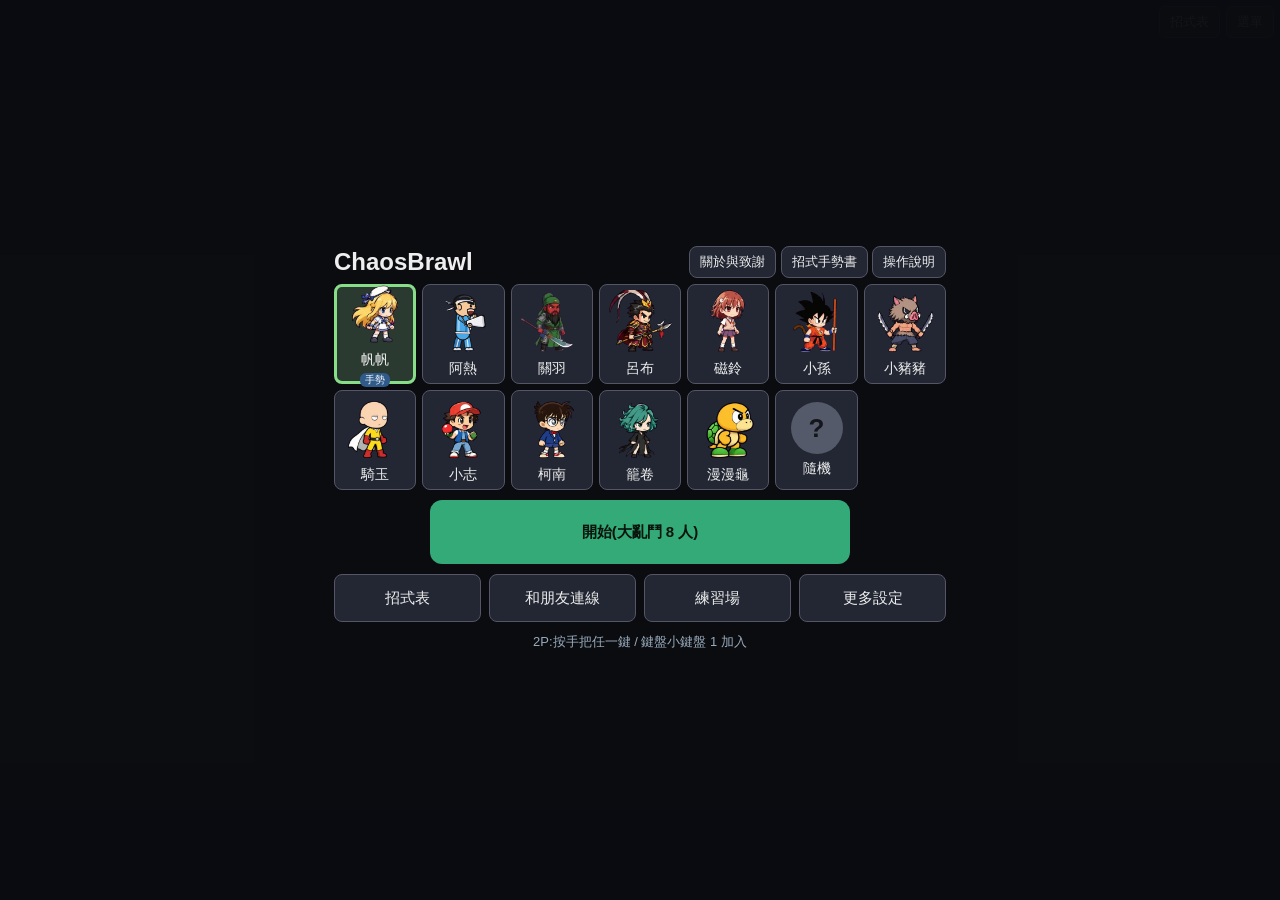
<file: index.html>
<!DOCTYPE html>
<html lang="zh-Hant">
<head>
<meta charset="utf-8">
<meta name="viewport" content="width=device-width, initial-scale=1, maximum-scale=1, user-scalable=no, viewport-fit=cover">
<meta name="theme-color" content="#14161c">
<meta name="mobile-web-app-capable" content="yes">
<meta name="apple-mobile-web-app-capable" content="yes">
<title>ChaosBrawl</title>
<link rel="manifest" href="manifest.webmanifest">
<link rel="stylesheet" href="css/main.css">
</head>
<body>
<div id="view">
  <canvas id="game" width="800" height="450"></canvas>
  <div id="tools">
    <button id="btn-debug" class="dev" type="button">盒子</button>
    <button id="btn-scn" class="dev" type="button">場景</button>
    <button id="btn-reset" class="dev" type="button">重置</button>
    <button id="btn-moves" type="button">招式表</button>
    <button id="btn-menu" type="button">選單</button>
  </div>
  <div id="result" class="hide">
    <button id="btn-again" type="button">再來一局</button>
    <button id="btn-home" type="button">回首頁</button>
  </div>
  <div id="touch"></div>
  <div id="trainer" class="hide"></div>
  <div id="tut" class="hide"></div>
</div>

<div id="menu">
  <!-- 首頁:頭像列、開始、和朋友連線 / 練習場 / 更多設定 -->
  <section id="home" class="screen">
    <header><h1>ChaosBrawl</h1><span><button id="btn-about" type="button" class="small">關於與致謝</button> <button id="btn-guide" type="button" class="small">招式手勢書</button> <button id="btn-help" type="button" class="small">操作說明</button></span></header>
    <div id="avatars"></div>
    <button id="btn-start" type="button">開始</button>
    <div id="sub-row">
      <button id="btn-moves-home" type="button">招式表</button>
      <button id="btn-online" type="button">和朋友連線</button>
      <button id="btn-practice" type="button">練習場</button>
      <button id="btn-more" type="button">更多設定</button>
    </div>
    <div id="join-hint">2P:按手把任一鍵 / 鍵盤小鍵盤 1 加入</div>
  </section>

  <!-- 更多設定(覆蓋面板,分段按鈕) -->
  <section id="more" class="screen hide">
    <header><h2>更多設定</h2><button id="btn-more-done" type="button" class="small">完成</button></header>
    <div class="field"><label>模式</label><div id="seg-mode" class="seg"></div></div>
    <div class="field"><label>總人數</label><div id="seg-total" class="seg"></div></div>
    <div class="field"><label>電腦強度</label><div id="seg-lvl" class="seg"></div></div>
    <div id="team-opts">
      <div class="field"><label>隊數</label><div id="seg-teams" class="seg"></div></div>
      <div class="field"><label>友軍傷害</label><div id="seg-ff" class="seg"></div></div>
    </div>
    <div class="field"><button id="btn-seats" type="button">自訂每個座位 &gt;</button><span id="custom-note"></span></div>
    <div class="field"><label>手機輔助</label><div id="seg-assist" class="seg"></div><span class="set-note">新手輔助按鈕(每招一顆鈕),只有單機 / 練習場有效,連線一律沒有</span></div>
    <div class="field"><label>更新</label><button id="btn-clear-cache" type="button">清除快取並重新載入</button><span class="set-note">畫面或角色看起來還是舊版時按這裡(不會刪除你的設定)</span></div>
    <div class="field"><label>手勢小抄</label><div id="seg-ring" class="seg"></div><span class="set-note">手勢圈外圍的迷你圖示;自動 = 前 5 場顯示(預設為開)</span></div>
  </section>

  <!-- 自訂每個座位(第二層) -->
  <section id="seats" class="screen hide">
    <header><h2>自訂每個座位</h2><span><button id="btn-seats-reset" type="button" class="small">清除自訂</button> <button id="btn-seats-done" type="button" class="small">完成</button></span></header>
    <div id="slots"></div>
  </section>

  <!-- 和朋友連線(獨立面板) -->
  <section id="netpanel" class="screen hide">
    <header><h2>和朋友連線</h2><button id="btn-net-back" type="button" class="small">返回</button></header>
    <div id="net-note"></div>
    <div id="net-enter" class="row">
      <button id="btn-create" type="button">建立房間</button>
      <span class="grow"></span>
      <input id="in-code" maxlength="4" placeholder="房號" size="5" autocomplete="off">
      <button id="btn-join" type="button">加入</button>
    </div>
    <div id="lobby" class="hide">
      <div class="row"><b>房號 <span id="lb-code"></span></b><button id="btn-copy" type="button" class="small">複製房號</button><span class="grow"></span><button id="btn-leave" type="button" class="small">離開</button></div>
      <div id="lb-seats"></div>
      <div class="row"><label>我的角色</label><div id="lb-avatars"></div></div>
      <div class="row"><button id="btn-go" type="button">開始對戰</button><button id="btn-room-set" type="button" class="small">房間設定 &gt;</button></div>
      <div id="lb-host" class="hide">
        <div class="field"><label>模式</label><div id="seg-lbmode" class="seg"></div></div>
        <div class="field"><label>補滿到</label><div id="seg-lbfill" class="seg"></div></div>
        <div class="field"><label>電腦</label><div id="seg-lblvl" class="seg"></div></div>
        <div class="field lb-team"><label>隊數</label><div id="seg-lbteams" class="seg"></div></div>
        <div class="field lb-team"><label>友軍傷害</label><div id="seg-lbff" class="seg"></div></div>
        <div class="field"><label>保留</label><div id="seg-lbkeep" class="seg"></div></div>
      </div>
    </div>
  </section>

  <!-- 關於與致謝(內容可捲動) -->
  <section id="about" class="screen hide">
    <header><h2>關於與致謝</h2><button id="btn-about-done" type="button" class="small">返回</button></header>
    <div id="about-body">
    <p>本遊戲為非官方同人致敬作品,非營利,與原作者及公司無關,版權歸原權利人所有。</p>
    <h3>致敬</h3>
    <p>《小朋友齊打交》(Little Fighter 2)<br>作者:Marti Wong、Starsky Wong(拼法待使用者核對)</p>
    <h3>靈感來源作品與原作者</h3>
    <ul>
      <li>《龍珠》(Dragon Ball):鳥山明(Akira Toriyama,待使用者核對)</li>
      <li>《BLEACH》:久保帶人(Tite Kubo,待使用者核對)</li>
      <li>《鬼滅之刃》:吾峠呼世晴(Koyoharu Gotouge,待使用者核對)</li>
      <li>《一拳超人》:ONE、村田雄介(Yusuke Murata,待使用者核對)</li>
      <li>《科學超電磁砲》:鎌池和馬(Kazuma Kamachi)、冬川基(Motoi Fuyukawa)(待使用者核對)</li>
      <li>《夏目友人帳》:緑川ゆき(Yuki Midorikawa,待使用者核對)</li>
    </ul>
    <h3>歷史人物</h3>
    <p>關羽、呂布為歷史人物(參見《三國志》《三國演義》)。</p>
    <h3>諷刺戲仿</h3>
    <p>遊戲中兩位政治人物角色為諷刺戲仿對象,並非致敬本人。</p>
    </div>
  </section>

  <!-- 操作說明 -->
  <section id="help" class="screen hide">
    <header><h2>操作說明</h2><button id="btn-help-done" type="button" class="small">關閉</button></header>
    <p>鍵盤 P1:WASD 移動、J 攻擊、L 防禦、K 步 / 技。遊戲沒有跳躍,改用月步:E 前衝、Q 後滑、R / F 縱步上 / 下(也可 K 單按 = 前衝、K + 後 / 上 / 下),靠 HUD 青色「步力條」,不吃 MP。防禦 + 方向 + 攻擊 / K = 必殺技(吃 MP,→ 是面對的方向;每個角色有哪些招看「招式表」,遊戲中按 H 也能開)。</p>
    <p>最強必殺技:HUD 上標示「爆氣」的金色細條是爆氣條,滿了會閃爍並出現提示,這時按 U(或 防 + 攻 + K 同時按)放最強必殺技。爆氣靠出招命中(傷害每 10 點 +2)與被打(受傷每 10 點 +3、被擊倒 +5)累積。</p>
    <p>手機:左半邊滑動移動,把搖桿推到最外圈(左或右)會自動跑。右下的大圈是「手勢圈」:用手指一筆畫出手勢,放開才出招(點一下不會有反應)。往右畫 = 前衝、往左畫 = 後滑、往上 / 下畫 = 縱步;每個角色的 3 招必殺與最強必殺技各有專屬手勢,看首頁「招式手勢書」或遊戲中的「招式表」。圈左邊的小「攻」鈕是普攻(傷害低,用來牽制)、再上面是「防」。爆氣滿了手勢圈外框會亮金光。</p>
    <p><button id="btn-guide-help" type="button" class="small">打開招式手勢書</button></p>
    <p><button id="btn-help-tip" type="button" class="small">再看一次戰鬥操作提示</button></p>
    <p>2P:按手把任一鍵或小鍵盤 1 即加入(方向鍵移動、小鍵盤 1 攻 / 2 技 / 3 防、4 最強必殺技、6 前衝 / 5 後滑 / 8 9 縱步)。</p>
    <p>手把:X 攻、A 單按前衝(A + 搖桿往後 / 上 / 下 = 後滑 / 縱步)、B / RB 防、Y 最強必殺技。</p>
    <p>遊戲中:Enter 或「選單」回首頁。</p>
  </section>
</div>

<div id="rotate"><div><div class="phone"></div>請把手機轉橫</div></div>
<div id="moves" class="hide">
  <div class="mv-head"><h2 id="mv-title"></h2><span><button id="mv-guide" type="button">手勢書</button> <button id="mv-dev" type="button"></button> <button id="mv-close" type="button">關閉</button></span></div>
  <div id="mv-tabs"></div>
  <div id="mv-body"></div>
</div>
<div id="guide" class="hide"></div>
<div id="tip" class="hide"></div>

<script type="module" src="js/main.js"></script>
</body>
</html>
</file>
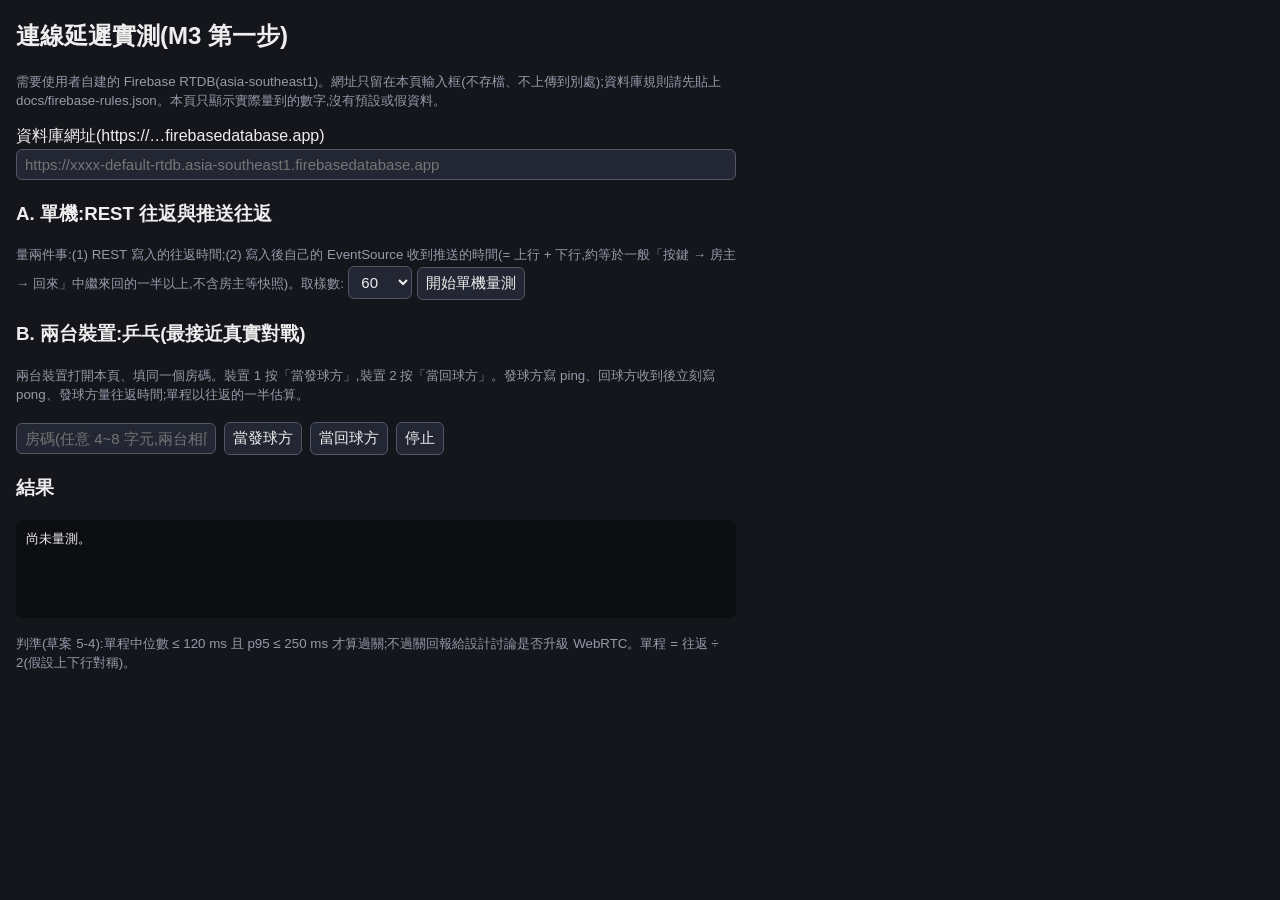
<file: tools/latency.html>
<!DOCTYPE html>
<html lang="zh-Hant">
<head>
<meta charset="utf-8">
<meta name="viewport" content="width=device-width, initial-scale=1">
<title>ChaosBrawl 連線延遲實測</title>
<style>
  body { font-family: "Microsoft JhengHei", sans-serif; background: #14161c; color: #eee; margin: 16px; max-width: 720px; }
  input, select, button { font-size: 15px; padding: 6px 8px; margin: 2px 0; background: #222733; color: #eee; border: 1px solid #556; border-radius: 6px; }
  input { width: 100%; box-sizing: border-box; }
  pre { background: #0c0e12; padding: 10px; border-radius: 6px; white-space: pre-wrap; min-height: 6em; }
  small { color: #99a; }
  .row { display: flex; gap: 8px; align-items: center; flex-wrap: wrap; }
</style>
</head>
<body>
<h2>連線延遲實測(M3 第一步)</h2>
<p><small>需要使用者自建的 Firebase RTDB(asia-southeast1)。網址只留在本頁輸入框(不存檔、不上傳到別處);資料庫規則請先貼上 docs/firebase-rules.json。本頁只顯示實際量到的數字,沒有預設或假資料。</small></p>

<label>資料庫網址(https://…firebasedatabase.app)</label>
<input id="url" placeholder="https://xxxx-default-rtdb.asia-southeast1.firebasedatabase.app" autocomplete="off">

<h3>A. 單機:REST 往返與推送往返</h3>
<p><small>量兩件事:(1) REST 寫入的往返時間;(2) 寫入後自己的 EventSource 收到推送的時間(= 上行 + 下行,約等於一般「按鍵 → 房主 → 回來」中繼來回的一半以上,不含房主等快照)。取樣數:</small>
<select id="n"><option>30</option><option selected>60</option><option>120</option></select>
<button id="runA">開始單機量測</button></p>

<h3>B. 兩台裝置:乒乓(最接近真實對戰)</h3>
<p><small>兩台裝置打開本頁、填同一個房碼。裝置 1 按「當發球方」,裝置 2 按「當回球方」。發球方寫 ping、回球方收到後立刻寫 pong、發球方量往返時間;單程以往返的一半估算。</small></p>
<div class="row"><input id="room" placeholder="房碼(任意 4~8 字元,兩台相同)" style="width:200px">
<button id="runPing">當發球方</button><button id="runPong">當回球方</button><button id="stop">停止</button></div>

<h3>結果</h3>
<pre id="out">尚未量測。</pre>
<p><small>判準(草案 5-4):單程中位數 ≤ 120 ms 且 p95 ≤ 250 ms 才算過關;不過關回報給設計討論是否升級 WebRTC。單程 = 往返 ÷ 2(假設上下行對稱)。</small></p>

<script>
const $ = (id) => document.getElementById(id);
let es = null;
let stopped = false;
const out = (t) => { $('out').textContent = t; };
const base = () => $('url').value.trim().replace(/\/+$/, '');
const sleep = (ms) => new Promise((r) => setTimeout(r, ms));
const stat = (a) => {
  const s = a.slice().sort((x, y) => x - y);
  const q = (p) => s[Math.min(s.length - 1, Math.floor(p * s.length))];
  return { n: s.length, min: s[0], med: q(0.5), p95: q(0.95), max: s[s.length - 1] };
};
const fmt = (name, a) => {
  if (!a.length) return name + ':無資料';
  const r = stat(a);
  return name + ':n=' + r.n + ' min=' + r.min.toFixed(0) + ' 中位=' + r.med.toFixed(0) + ' p95=' + r.p95.toFixed(0) + ' max=' + r.max.toFixed(0) + ' ms';
};
function verdict(oneWay) {
  if (!oneWay.length) return '';
  const r = stat(oneWay);
  return '\n單程估算(往返÷2):中位 ' + r.med.toFixed(0) + ' ms、p95 ' + r.p95.toFixed(0) + ' ms → ' + (r.med <= 120 && r.p95 <= 250 ? '達標' : '未達標(回報給設計)');
}

$('runA').onclick = async () => {
  if (!base()) { out('請先填資料庫網址'); return; }
  stopped = false;
  const n = parseInt($('n').value, 10);
  const id = 'a' + Math.random().toString(36).slice(2, 8);
  const rest = [];
  const push = [];
  let waiter = null;
  try {
    es = new EventSource(base() + '/latency/' + id + '.json');
    es.addEventListener('put', (e) => {
      const m = JSON.parse(e.data);
      if (m.data && m.data.t && waiter) { const w = waiter; waiter = null; w(performance.now()); }
    });
    await sleep(1500);
    for (let i = 0; i < n && !stopped; i++) {
      const t0 = performance.now();
      const p = new Promise((r) => { waiter = r; setTimeout(() => r(null), 3000); });
      const res = await fetch(base() + '/latency/' + id + '.json', { method: 'PUT', body: JSON.stringify({ t: i + 1, s: Date.now() }) });
      const t1 = performance.now();
      if (!res.ok) { out('寫入失敗 HTTP ' + res.status + '(請檢查規則是否包含 latency)'); break; }
      rest.push(t1 - t0);
      const t2 = await p;
      if (t2) push.push(t2 - t0);
      out('量測中 ' + (i + 1) + '/' + n + '\n' + fmt('REST 寫入往返', rest) + '\n' + fmt('寫入→自己收到推送', push));
      await sleep(120);
    }
    await fetch(base() + '/latency/' + id + '.json', { method: 'DELETE' });
  } catch (e) { out('錯誤:' + e.message); }
  if (es) es.close();
  out(fmt('REST 寫入往返', rest) + '\n' + fmt('寫入→自己收到推送', push) + verdict(push.map((x) => x / 1)));
};

function startRoom(role) {
  if (!base() || !$('room').value.trim()) { out('請填資料庫網址與房碼'); return; }
  stopped = false;
  const room = $('room').value.trim();
  const url = base() + '/latency/' + encodeURIComponent(room);
  const rtts = [];
  const sent = {};
  let seq = 0;
  es = new EventSource(url + '.json');
  es.addEventListener('put', async (e) => {
    const m = JSON.parse(e.data);
    const d = m.data;
    if (!d || typeof d !== 'object') return;
    if (role === 'pong' && d.ping && d.ping.q) {
      fetch(url + '/pong.json', { method: 'PUT', body: JSON.stringify({ q: d.ping.q }) });
    }
    if (role === 'ping' && d.pong && d.pong.q && sent[d.pong.q]) {
      rtts.push(performance.now() - sent[d.pong.q]);
      delete sent[d.pong.q];
      out(fmt('往返', rtts) + verdict(rtts.map((x) => x / 2)));
    }
  });
  if (role === 'ping') {
    (async () => {
      await sleep(1500);
      while (!stopped && seq < 200) {
        seq++;
        sent[seq] = performance.now();
        fetch(url + '/ping.json', { method: 'PUT', body: JSON.stringify({ q: seq }) });
        await sleep(400);
      }
    })();
  }
  out(role === 'ping' ? '發球中…(另一台要先按「當回球方」)' : '回球中…');
}
$('runPing').onclick = () => startRoom('ping');
$('runPong').onclick = () => startRoom('pong');
$('stop').onclick = () => { stopped = true; if (es) es.close(); };
</script>
</body>
</html>
</file>
<file: css/main.css>
:root { color-scheme: dark; }
* { box-sizing: border-box; -webkit-tap-highlight-color: transparent; }
html, body {
  margin: 0; padding: 0; width: 100%; height: 100%; overflow: hidden;
  background: #14161c; color: #eee;
  font-family: "Microsoft JhengHei", "PingFang TC", sans-serif;
  touch-action: none; overscroll-behavior: none;
  user-select: none; -webkit-user-select: none; -webkit-touch-callout: none;
}
#view {
  position: fixed;
  top: env(safe-area-inset-top); right: env(safe-area-inset-right);
  bottom: env(safe-area-inset-bottom); left: env(safe-area-inset-left);
  display: flex; align-items: center; justify-content: center;
}
#game { display: block; background: #222; image-rendering: auto; }

#tools { position: absolute; top: 6px; right: 6px; display: flex; gap: 6px; z-index: 5; }
#tools button {
  min-width: 44px; height: 32px; padding: 0 10px; border-radius: 6px;
  border: 1px solid #556; background: rgba(20,22,28,.7); color: #ddd; font-size: 13px;
}
#tools button.on { background: #6a4; color: #000; }

#touch { position: absolute; inset: 0; z-index: 4; display: none; pointer-events: none; }
#touch.show { display: block; }
#touch .zone { position: absolute; left: 0; top: 48px; bottom: 0; width: 50%; pointer-events: auto; touch-action: none; }
#touch .stick-base, #touch .stick-knob {
  position: absolute; border-radius: 50%; pointer-events: none; display: none;
}
#touch .stick-base { width: 112px; height: 112px; margin: -56px 0 0 -56px; border: 2px solid rgba(255,255,255,.35); background: rgba(255,255,255,.08); }
#touch .stick-knob { width: 52px; height: 52px; margin: -26px 0 0 -26px; background: rgba(255,255,255,.35); }
#touch .stick-hint { position: absolute; left: 24px; bottom: 28px; width: 112px; height: 112px; border-radius: 50%; pointer-events: none; border: 2px dashed rgba(255,255,255,.22); background: rgba(255,255,255,.04); }
#touch .stick-hint::after { content: ''; position: absolute; left: 50%; top: 50%; width: 40px; height: 40px; margin: -20px 0 0 -20px; border-radius: 50%; background: rgba(255,255,255,.12); }
#touch .btn {
  position: absolute; border-radius: 50%; pointer-events: auto; touch-action: none;
  display: flex; align-items: center; justify-content: center;
  border: 2px solid rgba(255,255,255,.45); background: rgba(255,255,255,.12);
  color: #fff; font-size: 17px; font-weight: bold;
}
#touch .btn.down { background: rgba(255,255,255,.4); }
#touch .b-atk { width: 58px; height: 58px; right: 201px; bottom: 21px; font-size: 15px; }
#touch .b-def { width: 64px; height: 64px; right: 178px; bottom: 148px; }
#touch .b-ult { width: 62px; height: 62px; right: 18px; bottom: 220px; font-size: 15px; }
#touch .b-ult.off { opacity: .45; filter: grayscale(1); }
#touch .b-ult.ready { background: rgba(255,196,0,.55); border-color: #fff6b0; color: #000; animation: ultPulse .5s ease-in-out infinite alternate; }
@keyframes ultPulse { from { box-shadow: 0 0 4px 1px rgba(255,196,0,.6); } to { box-shadow: 0 0 16px 6px rgba(255,246,176,.95); } }

/* ---- 手勢圈(右下,直徑 150、判定 170)---- */
#touch .g-pad { position: absolute; right: 15px; bottom: 15px; width: 170px; height: 170px; border-radius: 50%; pointer-events: auto; touch-action: none; display: flex; align-items: center; justify-content: center; }
#touch .g-disc { width: 150px; height: 150px; border-radius: 50%; border: 3px solid rgba(255,255,255,.5); background: radial-gradient(circle, rgba(255,255,255,.04) 0, rgba(255,255,255,.12) 100%); pointer-events: none; display: flex; align-items: center; justify-content: center; color: rgba(255,255,255,.28); font-size: 15px; letter-spacing: 2px; }
#touch .g-disc.ready { border-color: #ffe566; animation: padGlow .9s ease-in-out infinite alternate; }
@keyframes padGlow { from { box-shadow: 0 0 6px 2px rgba(255,200,40,.55), inset 0 0 8px rgba(255,200,40,.25); } to { box-shadow: 0 0 22px 8px rgba(255,236,120,.95), inset 0 0 18px rgba(255,220,80,.5); } }
#touch .g-ring { position: absolute; right: 0; bottom: 0; width: 200px; height: 200px; pointer-events: none; }
#touch .g-icon { position: absolute; width: 30px; height: 30px; border-radius: 50%; background: rgba(20,24,34,.75); border: 1px solid rgba(255,255,255,.35); color: #6b7280; display: flex; align-items: center; justify-content: center; pointer-events: none; }
#touch .g-icon svg { display: block; }
#touch .g-icon.lit { color: #fff; border-color: rgba(255,255,255,.8); }
#touch .g-icon.ult { border-color: rgba(255,196,0,.7); }
#touch .g-icon.ult.lit { color: #ffe566; border-color: #ffe566; box-shadow: 0 0 8px rgba(255,220,80,.8); }
#touch .g-canvas { position: absolute; left: 0; top: 0; width: 100%; height: 100%; pointer-events: none; z-index: 5; }

/* ---- 新手輔助按鈕(設定開啟才出現;單機 / 練習場)---- */
#touch .sp-bar { position: absolute; right: 90px; bottom: 220px; display: flex; flex-direction: row-reverse; gap: 5px; z-index: 4; pointer-events: none; }
#touch .sp-btn {
  width: 56px; height: 58px; border-radius: 12px; border: 2px solid rgba(255,255,255,.6); pointer-events: auto; touch-action: none;
  background: rgba(30,34,46,.78); color: #fff; display: flex; flex-direction: column; align-items: center; justify-content: center; text-align: center;
}
#touch .sp-btn b { font-size: 12px; line-height: 1.15; font-weight: bold; }
#touch .sp-btn span { font-size: 10px; color: #cdd; line-height: 1.2; }
#touch .sp-btn.down { background: rgba(255,255,255,.45); }
#touch .sp-btn.off { opacity: .35; filter: grayscale(1); }

/* ---- 招式表面板(首頁與遊戲中共用) ---- */
#moves {
  position: fixed; inset: 0; z-index: 25; background: #0a0c10; display: flex; flex-direction: column;
  padding: env(safe-area-inset-top) env(safe-area-inset-right) env(safe-area-inset-bottom) env(safe-area-inset-left);
}
#moves.hide { display: none; }
#moves button { font-size: 14px; background: #222733; color: #eee; border: 1px solid #556; border-radius: 8px; padding: 4px 10px; height: 34px; }
#moves .mv-head { display: flex; justify-content: space-between; align-items: center; padding: 6px 14px 2px; }
#moves h2 { margin: 0; font-size: 18px; color: #8d8; }
#mv-tabs { display: flex; gap: 4px; padding: 4px 14px; overflow-x: auto; flex: none; touch-action: pan-x; }
#mv-tabs button { flex: none; height: 30px !important; font-size: 13px !important; padding: 2px 10px !important; }
#mv-tabs button.on { background: #3a7 !important; color: #08140c !important; border-color: #3a7 !important; font-weight: bold; }
#mv-body { flex: 1; min-height: 0; overflow-y: auto; -webkit-overflow-scrolling: touch; touch-action: pan-y; padding: 0 14px 10px; display: grid; grid-template-columns: 1fr 1fr; gap: 0 18px; align-content: start; }
#mv-body h3 { margin: 8px 0 4px; font-size: 14px; color: #8d8; }
#mv-body ul { margin: 2px 0; padding-left: 18px; font-size: 13px; line-height: 1.5; }
.mv-row { background: #1b1f2a; border-radius: 8px; padding: 6px 10px; margin: 5px 0; }
.mv-top { display: flex; justify-content: space-between; align-items: baseline; font-size: 14px; }
.mv-cost { font-size: 12px; color: #6cf; }
.mv-ult .mv-cost { color: #ffc400; }
.mv-cmd { font-size: 13px; color: #ffd84a; margin: 2px 0; }
.mv-desc { font-size: 13px; color: #cdd; line-height: 1.5; margin: 3px 0; }
.mv-note { font-size: 12px; color: #99a; margin-top: 6px; line-height: 1.5; }
@media (max-width: 700px), (max-height: 420px) and (max-width: 700px) { #mv-body { grid-template-columns: 1fr; } }
@media (max-height: 420px) {
  #moves .mv-head { padding: 3px 12px 0; }
  #moves h2 { font-size: 16px; }
  #moves button { height: 30px; font-size: 13px; }
  #mv-tabs { padding: 3px 12px; }
  #mv-tabs button { height: 26px !important; }
  #mv-body { padding: 0 12px 6px; }
  #mv-body h3 { margin: 5px 0 2px; }
  .mv-row { padding: 4px 8px; margin: 3px 0; }
  .mv-desc, .mv-cmd { margin: 1px 0; }
}

/* ---- 第一次戰鬥提示層 ---- */
#tip { position: fixed; inset: 0; z-index: 26; background: rgba(0,0,0,.5); display: flex; align-items: center; justify-content: center; }
#tip.hide { display: none; }
.tip-card { width: min(520px, 94%); background: rgba(20,24,34,.95); border: 2px solid #8d8; border-radius: 12px; padding: 10px 16px; }
.tip-card h3 { margin: 0 0 6px; font-size: 16px; color: #8d8; text-align: center; }
.tip-row { display: flex; gap: 10px; font-size: 14px; line-height: 1.5; padding: 2px 0; }
.tip-row b { flex: none; width: 92px; color: #ffd84a; }
@media (max-height: 420px) { .tip-card { padding: 6px 14px; } .tip-row { font-size: 13px; line-height: 1.35; } }

.dev { display: none; }
body.debug .dev { display: inline-block; }

#result { position: absolute; left: 0; right: 0; bottom: 18%; z-index: 6; display: flex; gap: 14px; justify-content: center; }
#result.hide { display: none; }
#result button { min-width: 150px; height: 56px; font-size: 20px; border-radius: 10px; border: 2px solid #8d8; background: #2a6; color: #fff; }
#result #btn-home { background: rgba(20,22,28,.85); border-color: #667; }

/* ---- 選單:首頁 / 更多設定 / 座位 / 連線 / 說明 ---- */
#menu {
  position: fixed; inset: 0; z-index: 20; background: rgba(10,12,16,.96);
  display: flex; align-items: center; justify-content: center; overflow: hidden;
  padding: env(safe-area-inset-top) env(safe-area-inset-right) env(safe-area-inset-bottom) env(safe-area-inset-left);
}
#menu.hide { display: none; }
#menu .screen { width: min(640px, 100%); max-height: 100%; padding: 8px 14px; overflow: hidden; }
#menu .screen.hide, #menu .hide { display: none; }
#menu header { display: flex; justify-content: space-between; align-items: center; margin-bottom: 6px; }
#menu h1 { margin: 0; font-size: 24px; }
#menu h2 { margin: 0; font-size: 18px; color: #8d8; }
#menu button, #menu select, #menu input {
  font-size: 15px; background: #222733; color: #eee; border: 1px solid #556; border-radius: 8px; padding: 4px 10px;
}
#menu button.small { height: 32px; font-size: 13px; }
#menu button:disabled, #menu input:disabled { opacity: .4; }
#menu .row { display: flex; gap: 8px; align-items: center; margin: 8px 0; }
#menu .grow { flex: 1; }
#menu small, #net-note { color: #99a; font-size: 12px; }

#avatars { display: grid; grid-template-columns: repeat(7, 1fr); gap: 6px; margin: 6px 0 10px; }
.avatar { width: 100%; min-width: 0; height: 100px; display: flex; flex-direction: column; align-items: center; justify-content: center; gap: 6px; padding: 4px !important; }
.avatar i { width: 52px; height: 52px; border-radius: 50%; display: flex; align-items: center; justify-content: center; font-style: normal; font-size: 26px; font-weight: bold; color: #14161c; }
.avatar canvas.pic { width: 64px; height: 64px; flex: none; }
.avatar span { font-size: 14px; }
.avatar.on { border: 3px solid #8d8 !important; background: #2b3a30 !important; }
.avatar.sm { width: 48px; height: 48px; border-radius: 50%; }
.avatar.sm i { width: 34px; height: 34px; font-size: 18px; }
#lb-avatars { display: flex; flex-wrap: wrap; gap: 6px; }

#btn-start { display: block; width: min(420px, 100%); height: 64px; margin: 0 auto 10px; font-size: 22px; font-weight: bold; background: #3a7 !important; color: #08140c !important; border: 0 !important; border-radius: 12px !important; }
#sub-row { display: flex; gap: 8px; }
#sub-row button { flex: 1; height: 48px; }
#join-hint { margin-top: 8px; height: 24px; line-height: 24px; text-align: center; font-size: 13px; color: #9ab; cursor: pointer; }

.field { display: flex; align-items: center; gap: 10px; margin: 8px 0; }
.field > label { width: 72px; color: #aab; font-size: 14px; }
.seg { display: flex; gap: 4px; flex-wrap: wrap; }
.seg button { min-width: 44px; height: 40px; }
.seg button.on { background: #3a7 !important; color: #08140c !important; border-color: #3a7 !important; font-weight: bold; }
#btn-seats { height: 44px; }
#custom-note { color: #8d8; font-size: 13px; }

#slots { display: grid; grid-template-columns: 1fr 1fr; gap: 4px 10px; }
#slots .slot { display: flex; gap: 4px; align-items: center; }
#slots .slot span { width: 14px; text-align: center; color: #aab; font-size: 12px; }
#slots select { font-size: 12px; padding: 2px 2px; min-width: 0; height: 34px; }
#slots select:first-of-type { flex: 1.3; }
#slots select:nth-of-type(2) { flex: 1; }
#slots select.team { width: 54px; flex: none; }

#netpanel, #seats { overflow-y: auto !important; }
#netpanel.off #net-enter { opacity: .45; }
#lb-seats { display: grid; grid-template-columns: repeat(4, 1fr); gap: 4px; margin: 8px 0; }
#lb-seats .cell { background: #1b1f2a; border-radius: 8px; padding: 6px; font-size: 13px; display: flex; align-items: center; gap: 6px; min-height: 36px; }
#lb-seats .cell i { width: 12px; height: 12px; border-radius: 50%; flex: none; }
#in-code { width: 80px; text-transform: uppercase; }
#btn-go { height: 48px; min-width: 160px; background: #3a7 !important; color: #08140c !important; font-weight: bold; }
#about { display: flex; flex-direction: column; }
#about-body { overflow-y: auto; -webkit-overflow-scrolling: touch; touch-action: pan-y; font-size: 14px; line-height: 1.6; min-height: 0; }
#about-body p, #about-body ul { margin: 4px 0; }
#about-body ul { padding-left: 20px; }
#about-body h3 { margin: 10px 0 2px; font-size: 14px; color: #8d8; }
#help p { margin: 6px 0; font-size: 14px; line-height: 1.5; }

@media (max-height: 420px) {
  #menu .screen { padding: 4px 12px; }
  #menu h1 { font-size: 20px; }
  .avatar { height: 74px; gap: 2px; }
  .avatar i { width: 40px; height: 40px; font-size: 20px; }
  .avatar canvas.pic { width: 46px; height: 46px; }
  .avatar span { font-size: 12px; }
  #avatars { gap: 4px; }
  #btn-start { height: 60px; margin-bottom: 8px; }
  #avatars { margin: 4px 0 8px; }
  .field { margin: 5px 0; }
}

@media (max-height: 340px) {
  .avatar { height: 60px; padding: 2px !important; }
  .avatar i { width: 32px; height: 32px; font-size: 16px; }
  .avatar canvas.pic { width: 38px; height: 38px; }
  .avatar span { font-size: 11px; }
  #avatars { margin: 2px 0 6px; }
  #btn-start { height: 48px; margin-bottom: 6px; }
}
#home, #help, #more { overflow-y: auto !important; }

#rotate {
  position: fixed; inset: 0; z-index: 30; background: #14161c;
  display: none; align-items: center; justify-content: center; text-align: center; font-size: 22px;
}
#rotate .phone {
  width: 44px; height: 76px; margin: 0 auto 18px; border: 4px solid #eee; border-radius: 8px;
  animation: turn 1.8s ease-in-out infinite;
}
@keyframes turn { 0%, 30% { transform: rotate(0); } 70%, 100% { transform: rotate(-90deg); } }
@media (orientation: portrait) {
  #rotate { display: flex; }
}

/* ---- 練習場手勢訓練面板 ---- */
#trainer { position: absolute; top: 6px; left: 50%; transform: translateX(-50%); z-index: 6; width: 330px; max-width: 58%; background: rgba(14,18,26,.82); border: 1px solid #556; border-radius: 10px; padding: 4px 6px 5px; }
#trainer.hide { display: none; }
#trainer .tr-row { display: flex; gap: 3px; justify-content: center; }
#trainer .tr-btn { width: 33px; height: 30px; padding: 0; border-radius: 7px; border: 1px solid #667; background: #222733; color: #aab; display: flex; align-items: center; justify-content: center; }
#trainer .tr-btn.on { background: #2f6f4a; border-color: #8d8; color: #fff; }
#trainer .tr-btn.done { box-shadow: inset 0 0 0 2px #ffd23a; }
#trainer .tr-info { margin-top: 3px; font-size: 12px; line-height: 1.35; color: #cdd; text-align: center; min-height: 16px; }
#trainer .tr-info b { color: #ffd84a; }
#trainer .tr-info .star { color: #ffd23a; }
#trainer .tr-opt { display: flex; gap: 6px; justify-content: center; margin-top: 3px; }
#trainer .tr-opt button { height: 24px; font-size: 12px; padding: 0 8px; border-radius: 6px; border: 1px solid #667; background: #222733; color: #ccd; }

/* ---- 首次戰鬥互動教學 ---- */
#tut { position: absolute; top: 6px; left: 50%; transform: translateX(-50%); z-index: 6; width: 340px; max-width: 58%; background: rgba(14,18,26,.9); border: 2px solid #8d8; border-radius: 10px; padding: 6px 10px 6px; text-align: center; }
#tut.hide { display: none; }
#tut b { color: #ffd84a; font-size: 14px; }
#tut div { font-size: 13px; line-height: 1.4; color: #dde; margin: 2px 0 4px; }
#tut button { height: 26px; font-size: 12px; padding: 0 12px; border-radius: 6px; border: 1px solid #667; background: #222733; color: #ccd; }
#tut .ok { color: #8d8; font-weight: bold; }

/* ---- 招式手勢書(滿版頁面,只有左上返回)---- */
#guide { position: fixed; inset: 0; z-index: 25; background: #0a0c10; display: flex; flex-direction: column; padding: env(safe-area-inset-top) env(safe-area-inset-right) env(safe-area-inset-bottom) env(safe-area-inset-left); touch-action: pan-y; }
#guide.hide { display: none; }
#guide button { font-family: inherit; }
#guide .gd-head { display: flex; align-items: center; gap: 10px; padding: 6px 12px 2px; }
#guide .gd-back { height: 34px; padding: 0 12px; font-size: 14px; border-radius: 8px; border: 1px solid #556; background: #222733; color: #eee; }
#guide h2 { margin: 0; font-size: 17px; color: #8d8; }
#guide .gd-sub { margin-left: auto; font-size: 12px; color: #99a; }
#gd-tabs { display: flex; gap: 4px; padding: 4px 12px; overflow-x: auto; flex: none; touch-action: pan-x; }
#gd-tabs button { flex: none; height: 28px; font-size: 13px; padding: 2px 10px; border-radius: 8px; border: 1px solid #556; background: #222733; color: #eee; }
#gd-tabs button.on { background: #3a7; color: #08140c; border-color: #3a7; font-weight: bold; }
#gd-body { flex: 1; min-height: 0; overflow-y: auto; -webkit-overflow-scrolling: touch; touch-action: pan-y; padding: 2px 12px 12px; }
.gd-steps { font-size: 12px; color: #cdd; background: #1b1f2a; border-radius: 8px; padding: 5px 10px; margin: 4px 0 6px; line-height: 1.5; }
.gd-steps b { color: #ffd84a; }
.gd-grid { display: grid; grid-template-columns: repeat(4, 1fr); gap: 8px; }
.gd-card { background: #1b1f2a; border-radius: 10px; padding: 6px 8px 8px; display: flex; flex-direction: column; gap: 3px; min-width: 0; border: 2px solid transparent; }
.gd-card.ult { border-color: #6a5a1a; }
.gd-card.done { border-color: #3a7; }
.gd-name { display: flex; justify-content: space-between; align-items: baseline; font-size: 14px; font-weight: bold; gap: 4px; }
.gd-name .gd-cost { font-size: 12px; color: #6cf; font-weight: normal; white-space: nowrap; }
.gd-card.ult .gd-cost { color: #ffc400; }
.gd-svg { background: #11141c; border-radius: 8px; display: flex; justify-content: center; padding: 2px 0; }
.gd-svg svg { width: 100%; max-width: 120px; height: 84px; }
.gd-sym { font-size: 13px; color: #ffd84a; text-align: center; }
.gd-fam { font-size: 11px; color: #99a; text-align: center; }
.gd-desc { font-size: 12px; color: #cdd; line-height: 1.4; }
.gd-tip { font-size: 12px; color: #8d8; }
.gd-act { display: flex; align-items: center; gap: 6px; margin-top: auto; }
.gd-act button { height: 26px; font-size: 12px; padding: 0 10px; border-radius: 6px; border: 1px solid #667; background: #2a6; color: #fff; }
.gd-act .gd-ok { color: #ffd23a; font-size: 12px; }
.gd-fams { display: grid; grid-template-columns: repeat(2, 1fr); gap: 6px 10px; }
.gd-fam-card { background: #1b1f2a; border-radius: 8px; padding: 5px 8px; display: flex; gap: 8px; align-items: center; }
.gd-fam-card .gd-svg { flex: none; width: 74px; }
.gd-fam-card .gd-svg svg { height: 56px; }
.gd-fam-card div.t { font-size: 12px; color: #cdd; line-height: 1.4; }
.gd-fam-card div.t b { color: #ffd84a; font-size: 13px; }
#guide h3 { margin: 8px 0 3px; font-size: 14px; color: #8d8; }
#guide ul { margin: 2px 0; padding-left: 18px; font-size: 13px; line-height: 1.5; color: #dde; }
.gd-legend { display: flex; flex-wrap: wrap; gap: 6px 14px; font-size: 12px; color: #cdd; }
.gd-legend i { display: inline-block; width: 12px; height: 12px; border-radius: 50%; vertical-align: -2px; margin-right: 4px; }
@media (max-width: 760px) { .gd-grid { grid-template-columns: repeat(2, 1fr); } .gd-fams { grid-template-columns: 1fr; } }
@media (max-height: 420px) { #guide .gd-head { padding: 3px 12px 0; } #gd-tabs { padding: 3px 12px; } .gd-svg svg { height: 64px; } }

/* ---- 招式表裡的手勢圖 ---- */
.mv-gest { display: flex; gap: 8px; align-items: center; }
.mv-gest .gd-svg { flex: none; width: 74px; }
.mv-gest .gd-svg svg { height: 52px; }
#moves .mv-head button#mv-guide { background: #2f5a8a; }
#menu .set-note { color: #99a; font-size: 12px; margin-left: 4px; }
#menu .avatar .gbtn { font-size: 10px; line-height: 1; padding: 2px 5px; border-radius: 6px; background: #2f5a8a; color: #fff; margin-top: -2px; }
</file>
